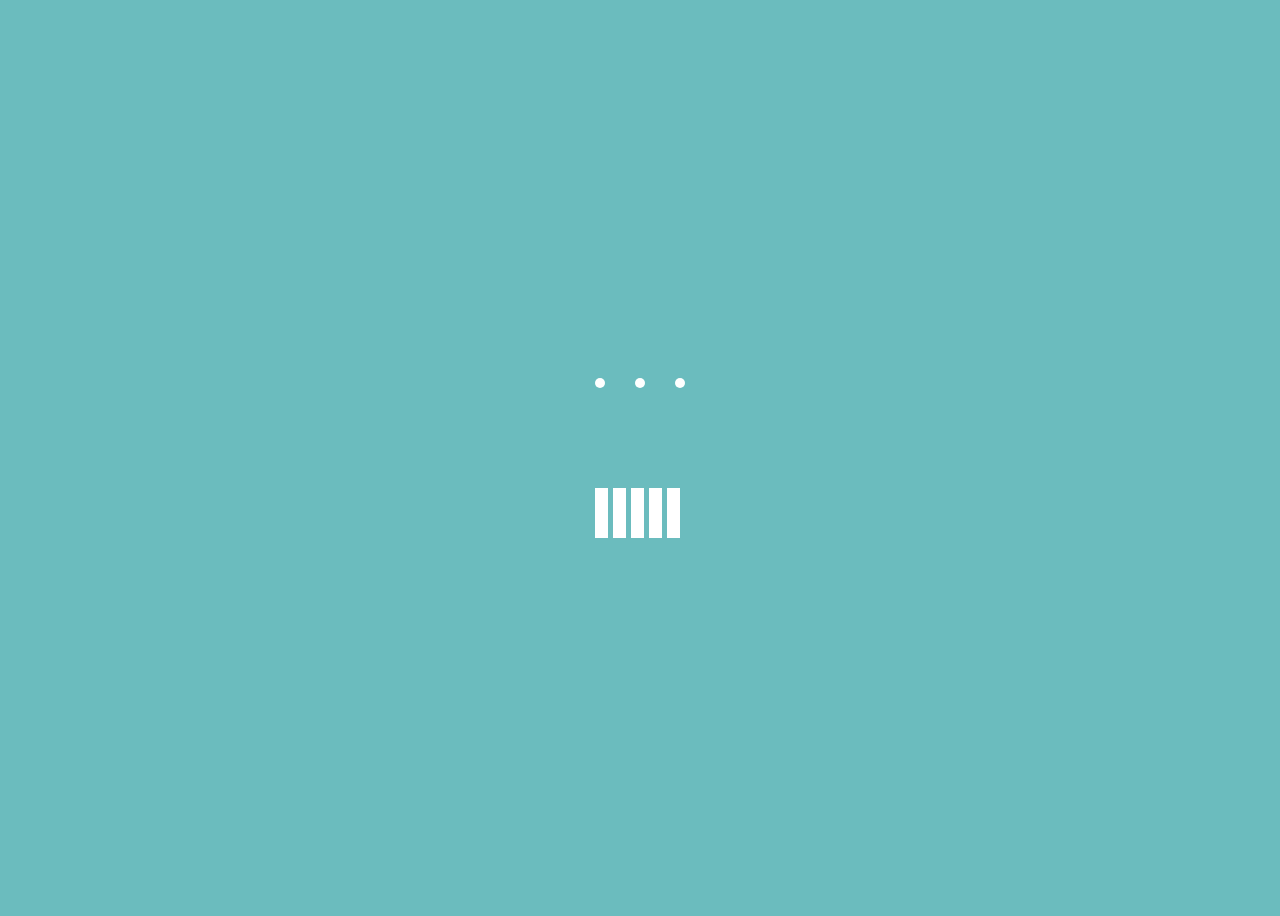
<file: 20.08.18/index.html>
<!DOCTYPE html>
<html>
  <head>
    <meta charset="utf-8" />
    <meta name="viewport" content="width=device-width" />
    <link rel="stylesheet" href="style.css" />
    <title>animations</title>
  </head>

  <body>
    <main>
      <header>
        <div class="dot"></div>
        <div class="dot"></div>
        <div class="dot"></div>
      </header>
      <footer>
        <div class="stiks"></div>
        <div class="stiks"></div>
        <div class="stiks"></div>
        <div class="stiks"></div>
        <div class="stiks"></div>
      </footer>
    </main>
  </body>
</html>
</file>
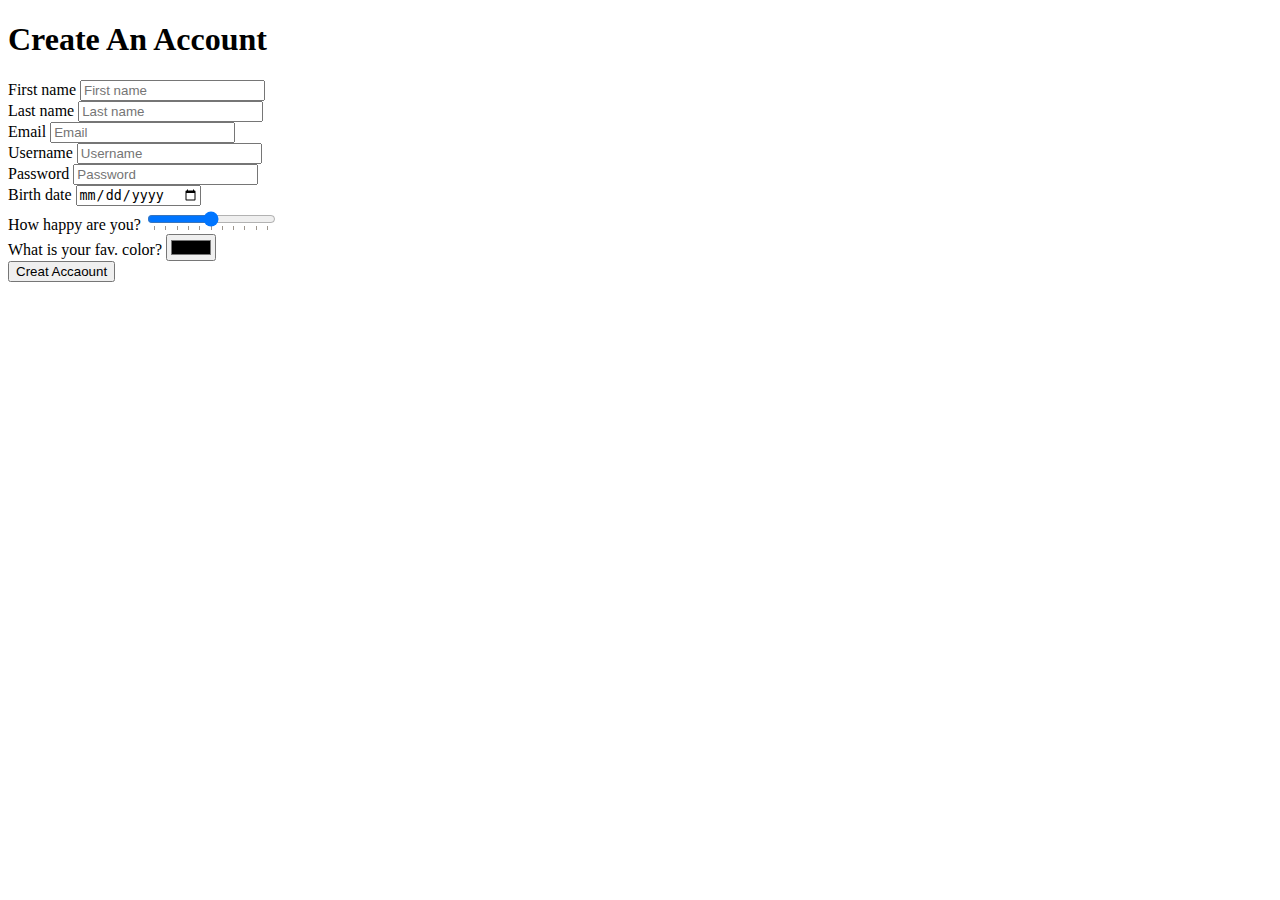
<file: 20.08.12/creat-an-account.html>
<!DOCTYPE html>
<html lang="kr">
  <head>
    <link
      rel="shorcut icon"
      href="https://s.ytimg.com/yts/img/favicon-vfl8qSV2F.ico"
    />
    <title>Create An Account</title>
    <meta charset="utf-8" />
    <meta name="viewport" content="width=device-width" />
  </head>
  <body>
    <header>
      <h1>Create An Account</h1>
    </header>
    <main>
      <form>
        <div>
          <label for="First-name">First name</label>
          <input
            required
            id="First-name"
            placeholder="First name"
            type="text"
          />
        </div>

        <div>
          <label for="Last-name">Last name</label>
          <input required id="Last-name" placeholder="Last name" type="text" />
        </div>

        <div>
          <label for="Email">Email</label>
          <input required id="Email" placeholder="Email" type="email" />
        </div>
        <div>
          <label for="User-name">Username</label>
          <input required id="User-name" placeholder="Username" type="text" />
        </div>

        <div>
          <label for="Password">Password</label>
          <input
            required
            id="Password"
            placeholder="Password"
            type="password"
            minlength="10"
          />
        </div>

        <div>
          <label for="Birth-date">Birth date</label>
          <input
            required
            id="Birth-date"
            placeholder="yyyy/mm/dd"
            type="date"
          />
        </div>

        <div>
          <label for="How-happy-are-you">How happy are you?</label>
          <input
            required
            id="How-happy-are-you"
            type="range"
            list="tickmarcks"
          />
          <datalist id="tickmarcks">
            <option value="0"></option>
            <option value="10"></option>
            <option value="20"></option>
            <option value="30"></option>
            <option value="40"></option>
            <option value="50"></option>
            <option value="60"></option>
            <option value="70"></option>
            <option value="80"></option>
            <option value="90"></option>
            <option value="100"></option>
          </datalist>
        </div>

        <div>
          <label for="What-is-your-fav-color">What is your fav. color?</label>
          <input required id="What-is-your-fav-color" type="color" />
        </div>

        <input type="submit" value="Creat Accaount" />
      </form>
    </main>
  </body>
</html>
</file>
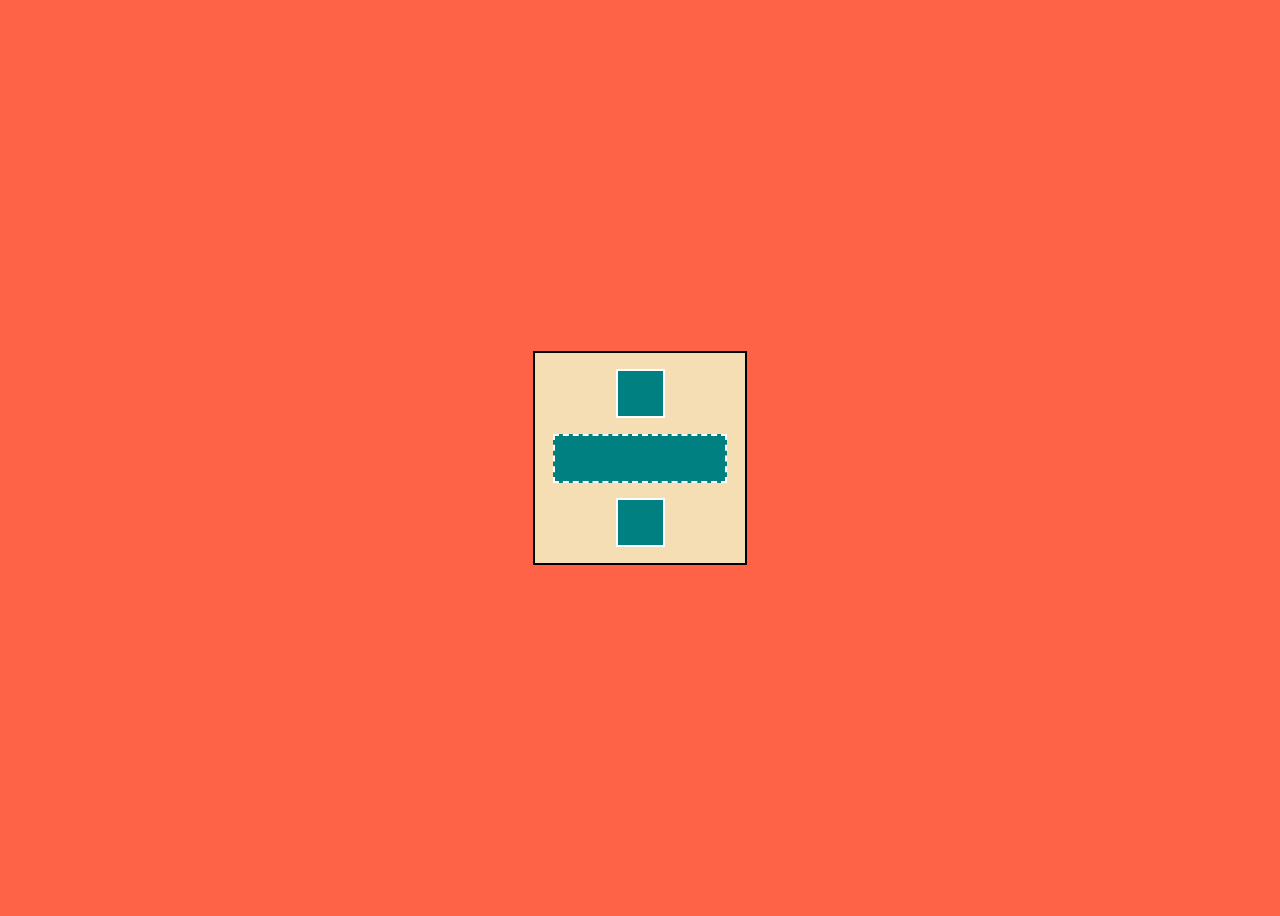
<file: 20.08.14/css-first-challenge.html>
<!DOCTYPE html>
<html>
  <head>
    <meta charset="utf-8" />
    <meta name="viewport" content="width=device-width" />
    <link rel="stylesheet" href="styles.css" />
    <title>repl.it</title>
  </head>

  <body>
    <div id="out-side">
      <div class="in-side"></div>
      <div class="in-side large"></div>
      <div class="in-side"></div>
    </div>
  </body>
</html>
</file>
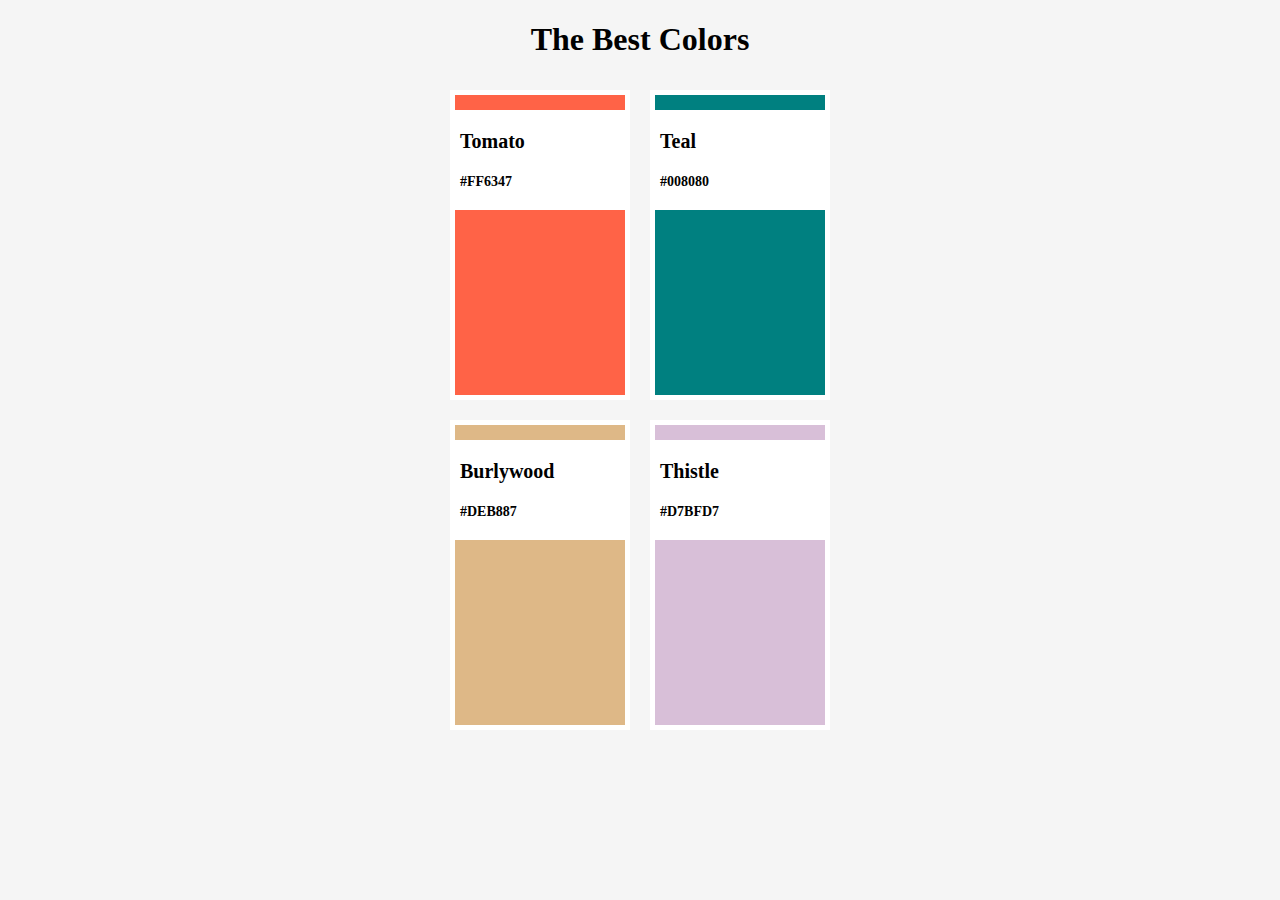
<file: 20.08.17/the-best-colors.html>
<!DOCTYPE html>
<html>
  <head>
    <meta charset="UTF-8" />
    <meta name="viewport" content="width=device-width" />
    <link rel="stylesheet" href="styles.css" />
    <title>The Best colors</title>
  </head>

  <body>
    <h1>The Best Colors</h1>
    <div class="father">
      <main class="Tomato">
        <div class="inside-box font-style">
          <span>Tomato</span>
          <span>#FF6347</span>
        </div>
      </main>
      <main class="Teal">
        <div class="inside-box font-style">
          <span>Teal</span>
          <span>#008080</span>
        </div>
      </main>
    </div>
    <div class="father">
      <main class="Burlywood">
        <div class="inside-box font-style">
          <span>Burlywood</span>
          <span>#DEB887</span>
        </div>
      </main>
      <main class="Thistle">
        <div class="inside-box font-style">
          <span>Thistle</span>
          <span>#D7BFD7</span>
        </div>
      </main>
    </div>
  </body>
</html>
</file>
<file: 20.08.18/style.css>
body {
  display: flex;
  background-color: #6bbcbe;
  height: 100vh;
  justify-content: center;
  align-items: center;
}

@keyframes orbitDot {
  50% {
    transform: rotate(0);
  }
  100% {
    transform: rotate(180deg);
  }
}

header {
  display: flex;
  justify-content: space-between;
  margin-bottom: 100px;
  animation: orbitDot 1s ease-in-out infinite;
}

.dot {
  background-color: white;
  width: 10px;
  height: 10px;

  border-radius: 50%;
}

@keyframes increaseStiks {
  40% {
    transform: scaleY(1);
  }
  60% {
    transform: scaleY(2);
  }
}

footer {
  display: flex;
  justify-content: space-between;
}

.stiks {
  width: 13px;
  height: 50px;
  margin-right: 5px;
  background-color: white;
}

footer :nth-child(1) {
  animation: increaseStiks 1s ease-in-out infinite;
}
footer :nth-child(2) {
  animation: increaseStiks 1s ease-in-out infinite;
  animation-delay: 0.1s;
}
footer :nth-child(3) {
  animation: increaseStiks 1s ease-in-out infinite;
  animation-delay: 0.2s;
}
footer :nth-child(4) {
  animation: increaseStiks 1s ease-in-out infinite;
  animation-delay: 0.3s;
}
footer :nth-child(5) {
  animation: increaseStiks 1s ease-in-out infinite;
  animation-delay: 0.4s;
}
</file>
<file: 20.08.14/styles.css>
body {
  height: 100vh;
  background-color: tomato;
  display: flex;
  justify-content: center;
  align-items: center;
}

div {
  width: 45px;
  height: 45px;
  background-color: teal;
  border: 2px solid black;
}

#out-side {
  width: 210px;
  height: 210px;
  background-color: wheat;
  display: flex;
  flex-direction: column;
  justify-content: center;
  justify-content: space-evenly;
  align-items: center;
}
.in-side {
  border-color: white;
}
.large {
  width: 170px;
  border-style: dashed;
}
</file>
<file: 20.08.17/styles.css>
body {
  background-color: #f5f5f5;
}

h1 {
  display: flex;
  justify-content: center;
}

.father {
  display: flex;
  justify-content: center;
}

main {
  width: 170px;
  height: 300px;
  border: 5px solid white;
  margin: 10px;
}

.inside-box {
  background-color: white;
  width: 170px;
  height: 100px;
  position: relative;
  top: 15px;

  display: flex;
  flex-direction: column;
  justify-content: center;
  justify-content: space-evenly;
}
span {
  position: relative;
  left: 5px;
  font-family: "Times New Roman", Times, serif;
  font-weight: 900;
}

.font-style :first-child {
  font-size: 20px;
}

.font-style :last-child {
  font-size: 14px;
}

.Tomato {
  background-color: tomato;
}

.Teal {
  background-color: teal;
}

.Burlywood {
  background-color: burlywood;
}
.Thistle {
  background-color: thistle;
}
</file>
